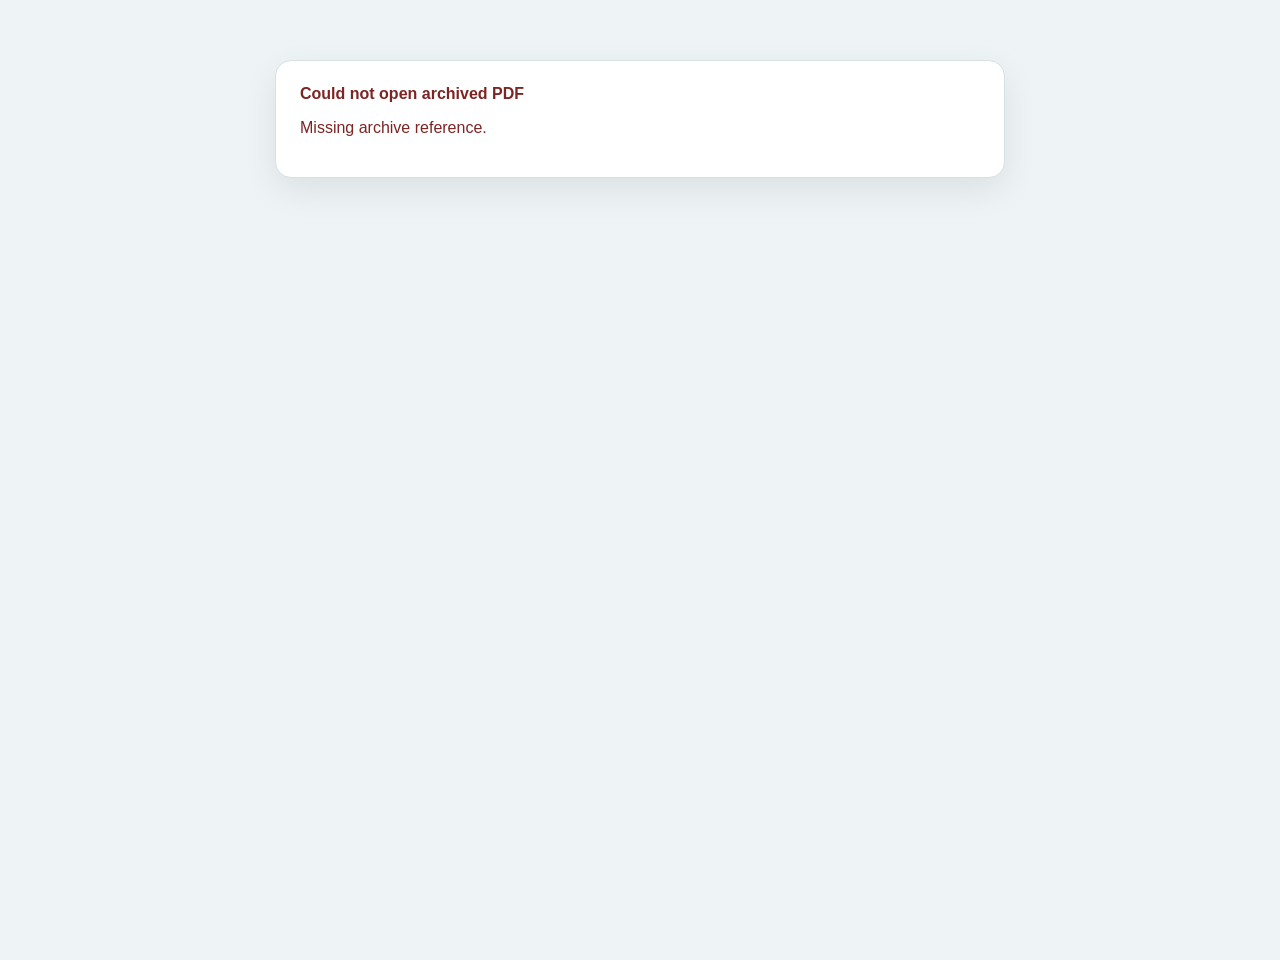
<file: archive-local-viewer.html>
<!doctype html>
<html lang="en">
<head>
<meta charset="utf-8">
<meta name="viewport" content="width=device-width,initial-scale=1">
<title>Good Foundations Archive</title>
<style>
html,body{height:100%;margin:0;background:#eef3f5;font-family:Arial,sans-serif}.bar{height:56px;box-sizing:border-box;padding:0 18px;display:flex;align-items:center;justify-content:space-between;background:#486e80;color:white;border-bottom:3px solid #c6e67d}.bar strong{letter-spacing:.04em}.bar button{border:0;border-radius:9px;background:#c6e67d;color:#16343d;font-weight:800;padding:10px 14px;cursor:pointer}iframe{width:100%;height:calc(100% - 56px);border:0;background:white}.error{max-width:680px;margin:60px auto;background:white;border:1px solid #d7e0e4;border-radius:16px;padding:24px;color:#7c2525;box-shadow:0 12px 35px rgba(0,0,0,.08)}
</style>
</head>
<body>
<div class="bar"><strong id="title">GOOD FOUNDATIONS · ARCHIVE</strong><button id="printBtn">Print PDF</button></div>
<iframe id="pdfFrame" title="Archived PDF"></iframe>
<script>
(()=>{
 const DB_NAME='good-foundations-estimator',STORE='estimateArchive';
 const params=new URLSearchParams(location.search),id=params.get('id'),type=params.get('type')==='bom'?'bom':'quote',autoPrint=params.get('print')==='1';
 const frame=document.getElementById('pdfFrame'),title=document.getElementById('title'),printBtn=document.getElementById('printBtn');
 function fail(msg){document.body.innerHTML='<div class="error"><strong>Could not open archived PDF</strong><p>'+String(msg||'The saved file could not be found.')+'</p></div>'}
 function openDb(){return new Promise((resolve,reject)=>{const r=indexedDB.open(DB_NAME,1);r.onsuccess=()=>resolve(r.result);r.onerror=()=>reject(r.error);r.onupgradeneeded=()=>{const db=r.result;if(!db.objectStoreNames.contains(STORE))db.createObjectStore(STORE,{keyPath:'id'})}})}
 async function load(){
   if(!id)return fail('Missing archive reference.');
   try{
     const db=await openDb();
     const row=await new Promise((resolve,reject)=>{const tx=db.transaction(STORE,'readonly'),r=tx.objectStore(STORE).get(id);r.onsuccess=()=>resolve(r.result);r.onerror=()=>reject(r.error)});db.close();
     if(!row)return fail('This estimate is not stored in this browser.');
     const blob=type==='bom'?row.bomBlob:row.quoteBlob,filename=type==='bom'?row.bomFilename:row.quoteFilename;
     if(!(blob instanceof Blob))return fail('The saved PDF data is missing.');
     title.textContent=`GOOD FOUNDATIONS · ${filename||'ARCHIVED PDF'}`;
     const url=URL.createObjectURL(blob);frame.src=url;
     const doPrint=()=>{try{frame.contentWindow.focus();frame.contentWindow.print()}catch{window.print()}};
     printBtn.onclick=doPrint;
     if(autoPrint)frame.onload=()=>setTimeout(doPrint,500);
     addEventListener('beforeunload',()=>URL.revokeObjectURL(url),{once:true});
   }catch(err){fail(err?.message||'Could not read the local archive.')}
 }
 load();
})();
</script>
</body>
</html>
</file>
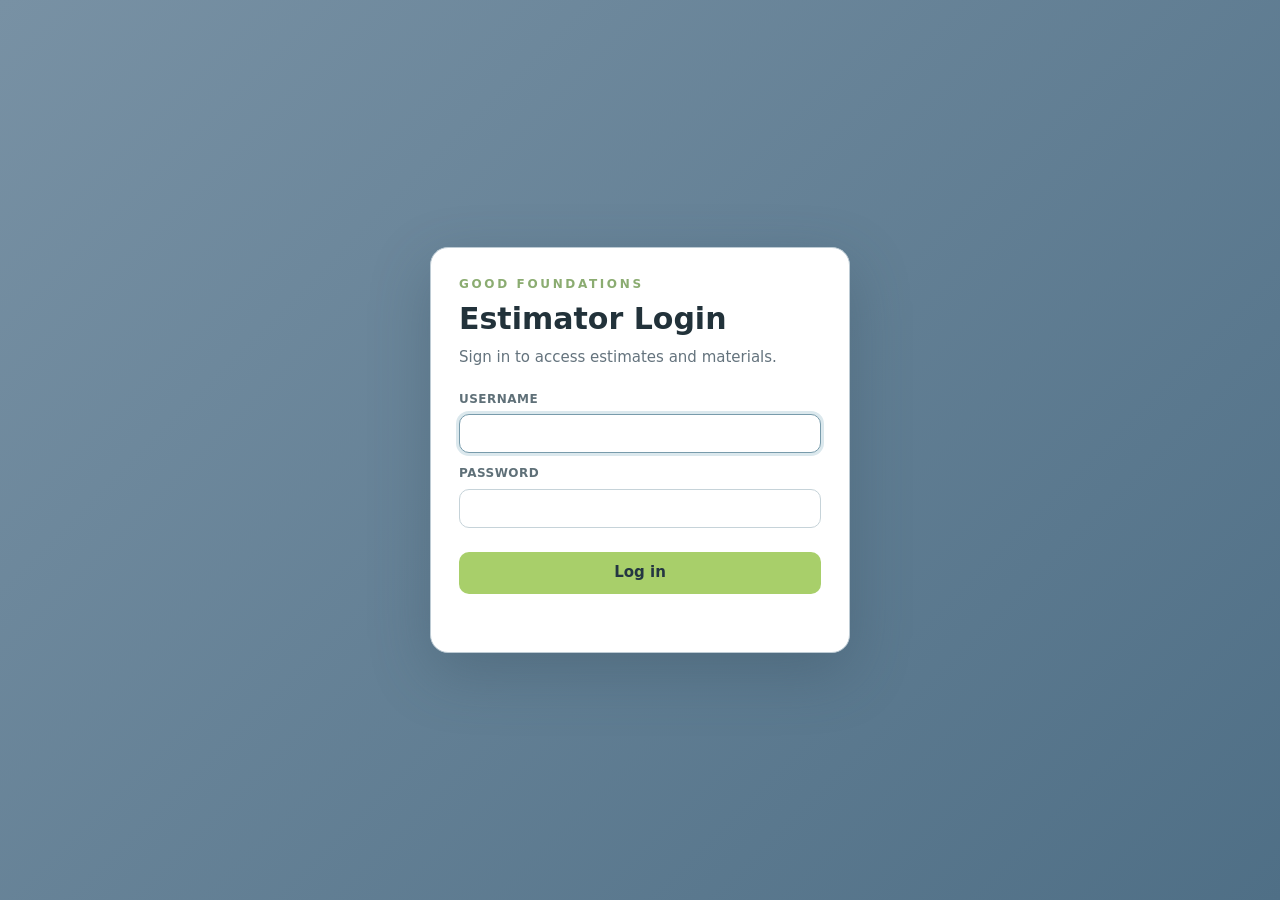
<file: login.html>
<!doctype html>
<html lang="en">
<head>
<meta charset="utf-8" />
<meta name="viewport" content="width=device-width,initial-scale=1" />
<title>Good Foundations Login</title>
<link rel="stylesheet" href="styles.css" />
<link rel="stylesheet" href="van-theme.css?v=1" />
<style>
.login-shell{min-height:100vh;display:grid;place-items:center;padding:20px;background:linear-gradient(135deg,#7891a4,#4f6f86)}
.login-card{width:min(420px,100%);background:white;border-radius:18px;padding:28px;border:1px solid #bdcbd4;box-shadow:0 20px 60px #334b5b55}
.login-card h1{margin:4px 0 6px}.login-card p{margin:0 0 22px;color:#64737d}.login-card label{margin:12px 0}.login-card button{width:100%;margin-top:12px;background:#a8cf6a;color:#243642}.login-error{min-height:20px;color:#9a3f3f;font-size:13px;margin-top:10px}.login-card .eyebrow{color:#5f8d3b!important}
</style>
</head>
<body>
<div class="login-shell">
  <form class="login-card" id="loginForm">
    <div class="eyebrow">GOOD FOUNDATIONS</div>
    <h1>Estimator Login</h1>
    <p>Sign in to access estimates and materials.</p>
    <label>Username<input id="username" autocomplete="username" autofocus></label>
    <label>Password<input id="password" type="password" autocomplete="current-password"></label>
    <button type="submit" id="loginBtn">Log in</button>
    <div class="login-error" id="loginError"></div>
  </form>
</div>
<script>
const AUTH_KEY='gf-authenticated';
if(sessionStorage.getItem(AUTH_KEY)==='yes') location.replace('index.html');
document.getElementById('loginForm').addEventListener('submit',async e=>{
  e.preventDefault();
  const user=document.getElementById('username').value.trim();
  const pass=document.getElementById('password').value;
  const button=document.getElementById('loginBtn');
  const error=document.getElementById('loginError');
  error.textContent='';button.disabled=true;button.textContent='Signing in…';
  try{
    const response=await fetch('/api/login',{method:'POST',headers:{'Content-Type':'application/json'},credentials:'same-origin',body:JSON.stringify({username:user,password:pass})});
    const data=await response.json().catch(()=>({}));
    if(!response.ok)throw new Error(data.error||'Could not sign in.');
    sessionStorage.setItem(AUTH_KEY,'yes');
    location.replace('index.html');
  }catch(err){
    error.textContent=err.message||'Could not sign in.';
    button.disabled=false;button.textContent='Log in';
  }
});
</script>
</body>
</html>
</file>
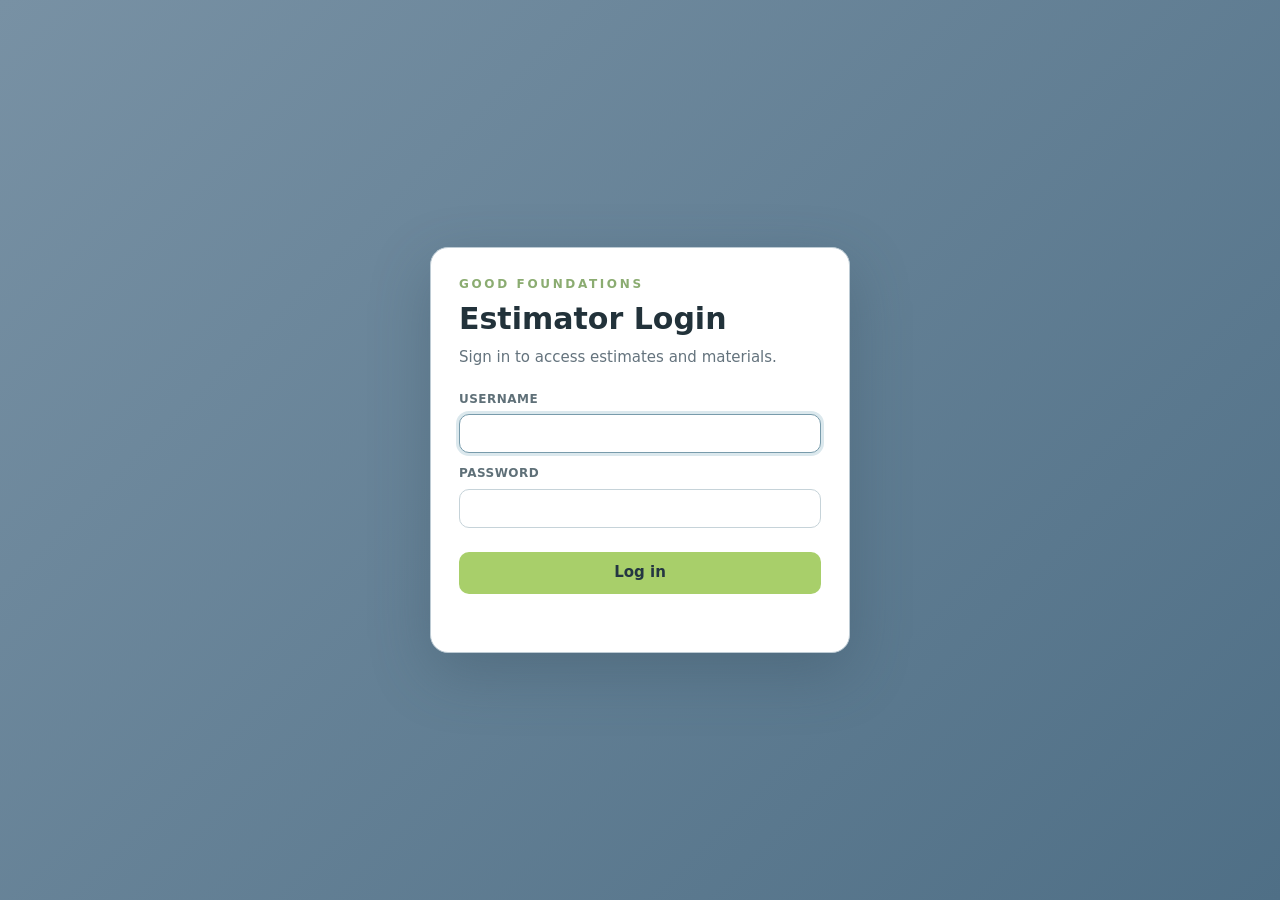
<file: materials.html>
<!doctype html>
<html lang="en">
<head>
<meta charset="utf-8" />
<meta name="viewport" content="width=device-width,initial-scale=1" />
<title>Good Foundations Materials</title>
<script src="auth.js"></script>
<link rel="stylesheet" href="styles.css" />
<link rel="stylesheet" href="materials-book.css?v=2" />
</head>
<body>
<header class="topbar">
  <div>
    <div class="eyebrow">GOOD FOUNDATIONS</div>
    <h1>Materials</h1>
    <p>Search the price book, edit costs and open matched products at the supplier.</p>
  </div>
  <div class="top-actions">
    <a class="ghost nav-btn" href="index.html">← Estimator</a>
    <a class="ghost nav-btn" href="tools.html">Tools</a>
    <button class="ghost" onclick="GF_AUTH.logout()">Log out</button>
    <button class="primary" id="addMaterialRecord">+ Add material</button>
  </div>
</header>
<main class="shell">
  <section class="card">
    <div class="section-head">
      <div><span class="step">£</span><h2>Materials price book</h2></div>
      <span id="materialsSaveState" class="save-state">Saved locally</span>
    </div>
    <div class="materials-toolbar materials-toolbar-view">
      <input id="materialsSearch" placeholder="Search material, supplier or SKU..." autocomplete="off">
      <label class="materials-filter"><input id="linkedOnly" type="checkbox"> Supplier linked only</label>
      <div class="view-toggle" role="group" aria-label="Materials view">
        <button type="button" class="view-btn" data-material-view="list">☰ List</button>
        <button type="button" class="view-btn" data-material-view="grid">▦ Grid</button>
      </div>
    </div>
    <div class="supplier-legend">
      <span><span class="supplier-dot linked"></span> Linked rows open the live supplier product page</span>
      <span><span class="supplier-dot pending"></span> Unlinked rows will be matched during the price update</span>
    </div>
    <div id="materialsListView" class="table-wrap materials-book-wrap">
      <table class="materials-admin-table materials-book-table">
        <thead><tr><th>Product</th><th>Description</th><th>Supplier SKU</th><th class="num">Cost price</th><th>Supplier</th><th></th></tr></thead>
        <tbody id="materialsAdminBody"></tbody>
      </table>
    </div>
    <div id="materialsGridView" class="catalog-grid" hidden></div>
    <p class="muted materials-count" id="materialsCount"></p>
  </section>
</main>
<script src="data.js"></script>
<script src="supplier-data.js"></script>
<script src="supplier-data-extra.js"></script>
<script src="supplier-data-batch4.js"></script>
<script src="supplier-data-batch5.js"></script>
<script src="supplier-data-batch6.js"></script>
<script src="supplier-data-batch7.js"></script>
<script src="supplier-data-batch8.js"></script>
<script src="supplier-data-batch9.js"></script>
<script src="supplier-data-batch10.js"></script>
<script src="supplier-data-batch11.js"></script>
<script src="supplier-data-batch12.js"></script>
<script src="supplier-data-batch13.js"></script>
<script src="supplier-data-batch14.js"></script>
<script src="supplier-data-batch15.js"></script>
<script src="supplier-data-decorative-current.js"></script>
<script src="supplier-data-decorative-slate.js"></script>
<script src="supplier-data-decorative-wood-soil.js"></script>
<script src="generated/ibt-supplier-data.js"></script>
<script src="materials.js?v=2"></script>
</body>
</html>
</file>
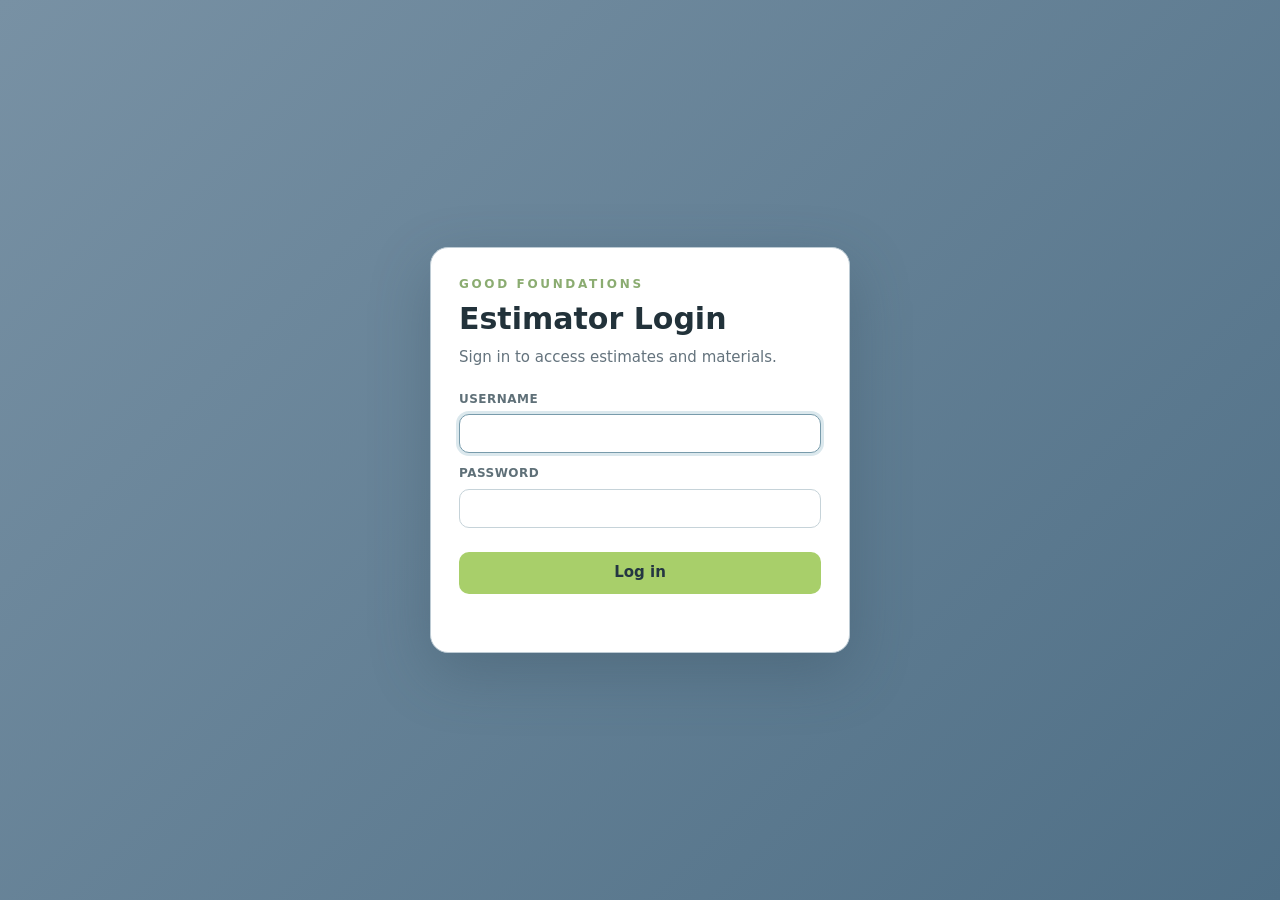
<file: tools.html>
<!doctype html>
<html lang="en">
<head>
<meta charset="utf-8" />
<meta name="viewport" content="width=device-width,initial-scale=1" />
<title>Good Foundations Tools</title>
<script src="auth.js"></script>
<link rel="stylesheet" href="styles.css" />
<link rel="stylesheet" href="materials-book.css?v=2" />
<link rel="stylesheet" href="tools-book.css?v=2" />
</head>
<body>
<header class="topbar">
  <div>
    <div class="eyebrow">GOOD FOUNDATIONS</div>
    <h1>Tools</h1>
    <p>Search and maintain the tool-hire cost book used by the estimator.</p>
  </div>
  <div class="top-actions">
    <a class="ghost nav-btn" href="index.html">← Estimator</a>
    <a class="ghost nav-btn" href="materials.html">Materials</a>
    <button class="ghost" onclick="GF_AUTH.logout()">Log out</button>
    <button class="primary" id="addToolRecord">+ Add tool</button>
  </div>
</header>
<main class="shell">
  <section class="card">
    <div class="section-head">
      <div><span class="step">T</span><h2>Tools cost book</h2></div>
      <span id="toolsSaveState" class="save-state">Saved locally</span>
    </div>
    <div class="materials-toolbar tools-toolbar tools-toolbar-view">
      <input id="toolsSearch" placeholder="Search tool or hire item..." autocomplete="off">
      <div class="view-toggle" role="group" aria-label="Tools view">
        <button type="button" class="view-btn" data-tool-view="list">☰ List</button>
        <button type="button" class="view-btn" data-tool-view="grid">▦ Grid</button>
      </div>
    </div>
    <div class="supplier-legend tools-legend">
      <span><span class="supplier-dot linked"></span> Cost price is the internal hire cost used by the estimator</span>
      <span><span class="supplier-dot pending"></span> Customer price is calculated from the tool markup set on each estimate</span>
    </div>
    <div id="toolsListView" class="table-wrap materials-book-wrap">
      <table class="materials-admin-table materials-book-table tools-book-table">
        <thead><tr><th>Item</th><th>Description</th><th class="num">Cost price</th><th></th></tr></thead>
        <tbody id="toolsAdminBody"></tbody>
      </table>
    </div>
    <div id="toolsGridView" class="catalog-grid tools-catalog-grid" hidden></div>
    <p class="muted materials-count" id="toolsCount"></p>
  </section>
</main>
<script src="data.js"></script>
<script src="tool-catalog.js"></script>
<script src="tools.js?v=2"></script>
</body>
</html>
</file>
<file: styles.css>
:root{--ink:#17231d;--muted:#69756f;--line:#dce4df;--paper:#fff;--bg:#f3f6f4;--brand:#173d2b;--brand2:#245d43;--soft:#e9f0ec;--warn:#88520b}*{box-sizing:border-box}body{margin:0;font:15px/1.45 system-ui,-apple-system,BlinkMacSystemFont,"Segoe UI",sans-serif;color:var(--ink);background:var(--bg)}.topbar{background:linear-gradient(135deg,var(--brand),#0d2b1d);color:white;padding:24px max(24px,calc((100vw - 1180px)/2));display:flex;justify-content:space-between;gap:24px;align-items:center;box-shadow:0 8px 28px #173d2b22}.eyebrow{font-size:12px;letter-spacing:.22em;font-weight:800;opacity:.72}.topbar h1{font-size:34px;margin:2px 0}.topbar p{margin:0;opacity:.75}.top-actions{display:flex;gap:10px;flex-wrap:wrap}.nav-btn{display:inline-flex;align-items:center;justify-content:center;text-decoration:none;font-weight:750;border-radius:10px;padding:10px 14px}.shell{max-width:1180px;margin:24px auto 60px;padding:0 20px}.card{background:var(--paper);border:1px solid var(--line);border-radius:18px;padding:22px;margin-bottom:18px;box-shadow:0 4px 20px #16251c0a}.section-head{display:flex;align-items:center;justify-content:space-between;gap:16px;margin-bottom:16px}.section-head>div{display:flex;align-items:center;gap:10px}.section-head h2{font-size:19px;margin:0}.step{display:inline-grid;place-items:center;width:28px;height:28px;border-radius:9px;background:var(--soft);color:var(--brand);font-weight:800}.save-state{font-size:12px;color:var(--muted)}.grid{display:grid;gap:12px}.cols-4{grid-template-columns:repeat(4,1fr)}.cols-3{grid-template-columns:repeat(3,1fr)}label{display:grid;gap:6px;font-size:12px;font-weight:700;color:#52625a;text-transform:uppercase;letter-spacing:.04em}input,textarea,select{font:inherit;color:var(--ink);width:100%;border:1px solid #cdd8d1;border-radius:10px;background:white;padding:10px 11px;outline:none;text-transform:none;letter-spacing:normal;font-weight:500}input:focus,textarea:focus{border-color:#6b917c;box-shadow:0 0 0 3px #dcebe2}.customer-card>label{margin-top:12px}button{font:inherit;border:0;border-radius:10px;padding:10px 14px;cursor:pointer;font-weight:750}.primary{background:white;color:var(--brand)}.ghost{background:#ffffff15;color:white;border:1px solid #ffffff2b}.text-btn{background:var(--soft);color:var(--brand);padding:8px 10px}.icon-btn{background:transparent;font-size:26px;padding:0 8px}.table-wrap{overflow:auto;padding-bottom:190px;margin-bottom:-190px}table{width:100%;border-collapse:collapse;min-width:660px}th,td{text-align:left;padding:10px 8px;border-bottom:1px solid #edf1ee}th{font-size:11px;text-transform:uppercase;letter-spacing:.07em;color:#758179}.num{text-align:right}.row-input{border:0;background:#f8faf9;padding:8px}.desc{min-width:320px}.money{width:105px;text-align:right}.qty{width:82px;text-align:right}.suggest-cell{position:relative;overflow:visible}.suggestions{position:absolute;z-index:40;left:8px;right:8px;top:calc(100% - 4px);max-height:280px;overflow:auto;background:white;border:1px solid #cdd8d1;border-radius:12px;box-shadow:0 12px 30px #13251b26;padding:6px}.suggestions.hidden{display:none}.suggestion{display:flex;width:100%;justify-content:space-between;align-items:center;gap:16px;text-align:left;background:white;color:var(--ink);border-radius:8px;padding:9px 10px;font-weight:600}.suggestion:hover,.suggestion:focus{background:var(--soft)}.suggestion span{overflow:hidden;text-overflow:ellipsis;white-space:nowrap}.suggestion strong{font-size:12px;color:var(--brand);white-space:nowrap}.suggest-empty{padding:10px;color:var(--muted)}.remove{background:transparent;color:#9a4b4b;font-size:18px;padding:5px 9px}.subtotal{display:flex;justify-content:flex-end;gap:24px;padding:14px 8px 0;color:var(--muted)}.subtotal strong{color:var(--ink);min-width:100px;text-align:right}.split{display:grid;grid-template-columns:1.15fr .85fr;gap:18px}.split>.card{margin-bottom:18px}.totals-card{background:#fbfcfb}.summary-row{display:flex;justify-content:space-between;padding:8px 0;border-bottom:1px solid #edf1ee}.summary-row.discount{align-items:center}.summary-row.discount label{display:block}.summary-row.discount input{width:80px;text-align:right;padding:7px}.grand{display:flex;justify-content:space-between;align-items:end;margin-top:16px;padding-top:14px;border-top:2px solid var(--brand)}.grand strong{font-size:30px;color:var(--brand)}.margin-box{margin-top:14px;background:var(--soft);border-radius:12px;padding:13px;display:grid;grid-template-columns:1fr auto;gap:2px 10px}.margin-box strong{font-size:20px}.margin-box small{grid-column:1/-1;color:var(--muted)}.order-list{display:grid;gap:8px}.order-item{display:flex;justify-content:space-between;padding:9px 12px;background:#f7f9f8;border-radius:9px}.muted{color:var(--muted)}.modal{position:fixed;inset:0;background:#06120baa;display:grid;place-items:center;padding:20px;z-index:50}.modal.hidden{display:none}.modal-panel{width:min(720px,100%);max-height:80vh;overflow:auto;background:white;border-radius:18px;padding:22px}.archive-entry{display:grid;grid-template-columns:1fr auto;gap:4px 12px;padding:12px;border:1px solid var(--line);border-radius:12px;margin:8px 0}.archive-entry small{color:var(--muted)}.archive-actions{grid-row:1/3;grid-column:2;display:flex;gap:6px;align-items:center}.archive-actions button{padding:7px 10px}.archive-actions .load{background:var(--soft);color:var(--brand)}.archive-actions .delete{background:#f8eeee;color:#8c3a3a}.materials-toolbar{display:flex;gap:10px;align-items:center;margin-bottom:14px}.materials-toolbar input{flex:1}.materials-admin-table .admin-desc{min-width:420px}.materials-admin-table td{vertical-align:middle}.materials-count{margin:14px 4px 0}.materials-admin-table .row-input:focus{background:white}body.pdf-export{background:white;width:794px}body.pdf-export .topbar{background:white;color:black;box-shadow:none;border-bottom:2px solid var(--brand);padding:28px 34px 18px}body.pdf-export .top-actions,body.pdf-export .step,body.pdf-export .text-btn,body.pdf-export .remove,body.pdf-export .save-state,body.pdf-export .order-card,body.pdf-export .suggestions,body.pdf-export .margin-box,body.pdf-export .modal{display:none!important}body.pdf-export .shell{max-width:none;margin:0;padding:16px 34px 26px}body.pdf-export .card{box-shadow:none;border:0;border-radius:0;padding:12px 0;margin:0}body.pdf-export .split{grid-template-columns:1fr}body.pdf-export input,body.pdf-export textarea{border:0!important;box-shadow:none!important;padding:2px 0;background:white}body.pdf-export .table-wrap{overflow:visible;padding-bottom:0;margin-bottom:0}body.pdf-export table{min-width:0}body.pdf-export .totals-card{break-inside:avoid}body.pdf-export .topbar h1{font-size:28px}@media(max-width:800px){.topbar{align-items:flex-start;flex-direction:column}.cols-4,.cols-3,.split{grid-template-columns:1fr}.shell{padding:0 12px}.card{padding:16px;border-radius:14px}.top-actions{width:100%}.top-actions button,.top-actions .nav-btn{flex:1}.grand strong{font-size:26px}.suggestions{position:fixed;left:14px;right:14px;top:auto;bottom:14px;max-height:45vh}.materials-toolbar{align-items:stretch;flex-direction:column}.materials-admin-table .admin-desc{min-width:300px}}@media print{body{background:white}.topbar{background:white;color:black;box-shadow:none;border-bottom:2px solid #173d2b;padding:12mm 12mm 6mm}.top-actions,.step,.text-btn,.remove,.save-state,.order-card,.suggestions{display:none!important}.shell{max-width:none;margin:0;padding:5mm 12mm}.card{box-shadow:none;border:0;border-radius:0;padding:4mm 0;margin:0}.split{grid-template-columns:1fr}.customer-card input,.customer-card textarea,input,textarea{border:0;padding:2px 0}.table-wrap{overflow:visible;padding-bottom:0;margin-bottom:0}table{min-width:0}.totals-card{page-break-inside:avoid}.margin-box{display:none}}
</file>
<file: van-theme.css>
:root{
  --ink:#22323a;
  --muted:#6b787e;
  --line:#d3dde1;
  --paper:#ffffff;
  --bg:#edf2f4;
  --brand:#486f86;
  --brand2:#668f3e;
  --soft:#eef5df;
  --accent:#c7e28a;
  --accent-strong:#86aa52;
  --steel:#5b7f91;
  --steel-dark:#365667;
  --steel-soft:#e5ecef;
}

body{background:linear-gradient(180deg,#e7edef 0,#f3f6f7 280px,#edf2f4 100%)}
.topbar{
  position:sticky;
  top:0;
  z-index:100;
  background:linear-gradient(135deg,#638797 0,#4f7488 48%,#355669 100%);
  color:#f7fbf2;
  border-bottom:4px solid var(--accent);
  box-shadow:0 8px 28px #3656672b;
}
.topbar .eyebrow,.topbar h1{color:#d9efaa}
.topbar .eyebrow{opacity:1;text-shadow:0 1px 0 #2e4f5d55}
.topbar p{color:#eef4f6;opacity:.9}
.topbar .ghost{background:#ffffff18;color:#f5f8f9;border-color:#ffffff38}
.topbar .ghost:hover,.topbar .ghost:focus{background:#ffffff28;border-color:#d9efaa88}
.primary{background:var(--accent);color:#294554;box-shadow:0 2px 8px #263f4c22}
.primary:hover,.primary:focus{background:#d5eca3}

.card{border-color:#d0dbe0;box-shadow:0 5px 20px #38566510}
.step{background:var(--accent);color:#345565;box-shadow:inset 0 0 0 1px #a9c66f}
.text-btn{background:#e9f2d8;color:#365b70}
.text-btn:hover,.text-btn:focus{background:#dcebbd}

label{color:#5f7078}
input,textarea,select{border-color:#c6d3d9;background:#fff}
textarea{resize:none}
input:focus,textarea:focus,select:focus{border-color:#789bab;box-shadow:0 0 0 3px #dbe8ed}
.row-input{background:#f4f7f8}
.suggestion:hover,.suggestion:focus{background:#eef5df}
.suggestion strong{color:#5d8739}

.grand{border-top-color:var(--brand)}
.grand strong{color:#416b83}
.bill-cost-row{background:#e8eef1!important}
.margin-box{background:#edf4e2}

.bom-setting-card{border-color:#c7d5db;background:#f6f8f9;box-shadow:0 4px 14px #3856650d}
.bom-setting-card.trade-setting-card{background:#f3f6f7}
.bom-setting-card.markup-setting-card,.bom-setting-card.tool-markup-setting-card{background:#eef5df;border-color:#c9d9a6}
.setting-kicker,.profit-label{color:#668f3e}
.setting-control input,.setting-control select{border-color:#bfcfd5;color:#416b83}
.setting-result{border-top-color:#d9e2e6}
.setting-result strong{color:#668f3e}

.bom-total-card{border-color:#ced9de;box-shadow:0 4px 14px #3856650d}
.bom-bill-total,.tool-cost-total-card{background:#f2f5f6}
.bom-quote-total-card,.tool-quote-total-card{background:#eef5df;border-color:#c9d9a6}
.bom-total-card strong{color:#416b83}
.material-profit-card{border-color:#cbd9cf;background:linear-gradient(135deg,#eaf1f4 0,#f5f8ee 100%)}
.material-profit-card #materialProfit,.material-profit-card #toolProfit{color:#416b83}
.profit-rate strong{color:#668f3e}
.material-profit-card p{border-top-color:#d8e2dc}

.order-summary{border-color:#c8d5da;background:#f5f8f9}
.order-summary-row.discount strong{color:#668f3e}
.order-summary-row.grand{background:#eef5df}
.order-summary-row.grand strong{color:#416b83}
.order-pdf-brand{color:#668f3e}
.order-pdf-table th,.order-pdf-summary div:last-child{background:#eef5df}

.supplier-dot.linked{background:#86aa52}
.product-thumb:hover,.product-thumb:focus{border-color:#8fac65;box-shadow:0 0 0 3px #edf4df}
.product-thumb-empty{background:#eef2f4;color:#87969d}
.supplier-product-title,.supplier-open small{color:#5f873c}
.sku-code{background:#edf2f4;color:#385566}
.supplier-badge{background:#edf4df;color:#496d37}
.supplier-linked-row{background:linear-gradient(90deg,#eef3f5 0,#fff 30%)}

.remove{color:#a14f4f}
.modal{background:#263c47bb}
.archive-actions .load{background:#e9f2d8;color:#365b70}

body.pdf-export{background:white}
body.pdf-export .topbar{position:static;top:auto;background:white;color:#22323a;border-bottom-color:#486f86;box-shadow:none}
body.pdf-export .topbar h1,body.pdf-export .topbar .eyebrow{color:#365667}
body.pdf-export .topbar p{color:#6b787e}

@media print{
  body{background:white}
  .topbar{position:static;top:auto;background:white;color:#22323a;border-bottom-color:#486f86;box-shadow:none}
  .topbar h1,.topbar .eyebrow{color:#365667}
  .topbar p{color:#6b787e}
}
</file>
<file: materials-book.css>
.materials-book-wrap{padding-bottom:0;margin-bottom:0;overflow:auto}.materials-book-table{min-width:1050px}.materials-book-table th:first-child,.materials-book-table td:first-child{width:82px;text-align:center}.materials-book-table td{vertical-align:middle}.materials-filter{display:flex;grid-template-columns:auto 1fr;align-items:center;gap:8px;white-space:nowrap;padding:9px 11px;border:1px solid #cdd8d1;border-radius:10px;background:#fff;color:#52625a;text-transform:none;letter-spacing:0;font-size:13px}.materials-filter input{width:auto;margin:0}.supplier-legend{display:flex;gap:18px;flex-wrap:wrap;margin:-2px 0 14px;color:var(--muted);font-size:12px}.supplier-legend>span{display:flex;align-items:center;gap:6px}.supplier-dot{width:8px;height:8px;border-radius:50%;display:inline-block}.supplier-dot.linked{background:var(--brand2)}.supplier-dot.pending{background:#c7d0cb}.product-cell{padding-top:7px!important;padding-bottom:7px!important}.product-thumb{display:grid;place-items:center;width:64px;height:64px;margin:auto;border:1px solid var(--line);border-radius:12px;background:#fff;overflow:hidden;text-decoration:none;color:var(--brand);font-size:11px;font-weight:800;transition:border-color .15s,box-shadow .15s}.product-thumb:hover,.product-thumb:focus{border-color:#84a491;box-shadow:0 0 0 3px #dcebe2}.product-thumb img{display:block;width:100%;height:100%;object-fit:contain;padding:4px;background:#fff}.product-thumb-empty{background:#f3f6f4;color:#9aa59f}.material-description{display:grid;gap:4px}.material-description .admin-desc{min-width:340px}.supplier-product-title{display:block;max-width:440px;overflow:hidden;text-overflow:ellipsis;white-space:nowrap;color:var(--brand2);font-size:11px;font-weight:700;text-decoration:none;padding-left:8px}.supplier-product-title:hover{text-decoration:underline}.sku-code{display:inline-block;max-width:160px;overflow:hidden;text-overflow:ellipsis;padding:5px 7px;border-radius:7px;background:#f2f5f3;color:#31483c;font:600 11px/1.2 ui-monospace,SFMono-Regular,Menlo,Consolas,monospace;white-space:nowrap}.supplier-open{display:grid;gap:3px;text-decoration:none;width:max-content}.supplier-badge{display:inline-flex;align-items:center;width:max-content;border-radius:999px;background:var(--soft);color:var(--brand);padding:5px 8px;font-size:11px;font-weight:800}.supplier-open small{font-size:10px;color:var(--brand2);font-weight:700}.supplier-open:hover small{text-decoration:underline}.supplier-unlinked{display:inline-block;color:#8a958f;font-size:11px;white-space:nowrap}.supplier-linked-row{background:linear-gradient(90deg,#f8fbf9 0,#fff 26%)}
.materials-toolbar-view{grid-template-columns:minmax(260px,1fr) auto auto;align-items:center}.view-toggle{display:inline-flex;gap:4px;padding:4px;border:1px solid var(--line);border-radius:12px;background:#eef3f0}.view-btn{border:0;background:transparent;color:var(--muted);padding:8px 11px;border-radius:8px;font-weight:800;cursor:pointer}.view-btn.active{background:#fff;color:var(--brand);box-shadow:0 1px 4px #00000014}.catalog-grid{display:grid;grid-template-columns:repeat(auto-fill,minmax(230px,1fr));gap:16px}.catalog-card{position:relative;min-height:300px;border-radius:18px;overflow:hidden;background:#183f47;box-shadow:0 10px 28px #1e3a3a1c;border:1px solid #d9e2df;isolation:isolate}.catalog-card-media{position:absolute;inset:0}.catalog-card-image{width:100%;height:100%;object-fit:cover;display:block;transform:scale(1.01);transition:transform .25s ease}.catalog-card:hover .catalog-card-image{transform:scale(1.04)}.catalog-card-link{position:absolute;inset:0;z-index:2}.catalog-card-fade{position:absolute;inset:0;background:linear-gradient(180deg,rgba(9,25,30,.02) 25%,rgba(13,37,43,.18) 48%,rgba(11,31,36,.92) 78%,rgba(9,27,31,.98) 100%);z-index:1}.catalog-card-placeholder{position:absolute;inset:0;display:grid;place-content:center;text-align:center;gap:6px;background:linear-gradient(135deg,#839da8,#3d6974);color:#dfff94}.catalog-card-placeholder span{font-size:36px;font-weight:900;letter-spacing:.08em}.catalog-card-placeholder small{font-weight:700;color:#eaf2ef}.catalog-card-content{position:absolute;z-index:3;left:0;right:0;bottom:0;padding:18px;display:grid;gap:7px;color:#fff;pointer-events:none}.catalog-card-content>*{pointer-events:auto}.catalog-card-kicker{font:700 10px/1.2 ui-monospace,SFMono-Regular,Menlo,monospace;letter-spacing:.08em;color:#d9ff92;text-transform:uppercase;white-space:nowrap;overflow:hidden;text-overflow:ellipsis}.catalog-card-title{width:100%;border:0!important;background:transparent!important;color:#fff!important;padding:0!important;font-size:16px!important;font-weight:850!important;line-height:1.25!important;box-shadow:none!important;text-shadow:0 1px 7px #000}.catalog-card-title:focus{outline:1px solid #d9ff92!important;border-radius:5px!important}.catalog-card-price-row{display:flex;align-items:end;justify-content:space-between;gap:12px}.catalog-card-price-row label{display:flex;align-items:center;gap:5px;font-size:11px;font-weight:700;color:#dce8e5}.catalog-card-price{width:76px!important;border:1px solid #ffffff45!important;background:#ffffff17!important;color:#fff!important;border-radius:8px!important;padding:6px 7px!important;font-weight:800!important}.catalog-card-open{position:relative;z-index:4;display:inline-flex;align-items:center;border-radius:999px;background:#d9ff92;color:#18383e;text-decoration:none;font-size:11px;font-weight:900;padding:7px 10px}.catalog-card-unlinked{font-size:10px;color:#cbd7d4}.catalog-card-remove{position:absolute;right:10px;top:-235px;z-index:5;width:28px;height:28px;border-radius:50%;border:1px solid #ffffff50;background:#0b2027b5;color:#fff;font-size:18px;cursor:pointer}.catalog-card-remove:hover{background:#7d2c2c}.catalog-card.is-linked:hover{box-shadow:0 13px 34px #1c3b3b2c}
@media(max-width:800px){.materials-book-table{min-width:950px}.materials-filter{width:100%}.supplier-legend{display:grid;gap:5px}.product-thumb{width:56px;height:56px}.materials-toolbar-view{grid-template-columns:1fr}.view-toggle{width:max-content}.catalog-grid{grid-template-columns:repeat(auto-fill,minmax(190px,1fr));gap:12px}.catalog-card{min-height:275px}}
</file>
<file: tools-book.css>
.tools-toolbar{grid-template-columns:1fr}.tools-toolbar-view{grid-template-columns:minmax(260px,1fr) auto;align-items:center}.tools-book-table{min-width:760px}.tools-book-table th:first-child,.tools-book-table td:first-child{width:82px;text-align:center}.tools-book-table th:nth-child(2){width:62%}.tool-thumb{width:56px;height:56px}.tool-desc{min-width:420px}.tools-legend{margin-top:0}.section-title-link{display:inline-flex;align-items:center;gap:7px;color:inherit;text-decoration:none}.section-title-link:hover{color:var(--brand2)}.section-title-link span{font-size:13px;color:var(--brand2)}.tool-card-placeholder{background:linear-gradient(135deg,#9aadb6 0%,#567784 52%,#31555f 100%)}.tool-card-placeholder:after{content:'◆';position:absolute;font-size:110px;color:#ffffff10;transform:rotate(18deg)}.tool-card-markup-note{font-size:10px;color:#d9ff92;font-weight:800;text-align:right}.tool-catalog-card .catalog-card-kicker{color:#d9ff92}.tool-catalog-card .catalog-card-fade{background:linear-gradient(180deg,rgba(17,35,42,.06) 25%,rgba(13,37,43,.25) 48%,rgba(11,31,36,.94) 78%,rgba(9,27,31,.99) 100%)}@media(max-width:800px){.tools-book-table{min-width:700px}.tool-desc{min-width:320px}.tools-toolbar-view{grid-template-columns:1fr}}
</file>
